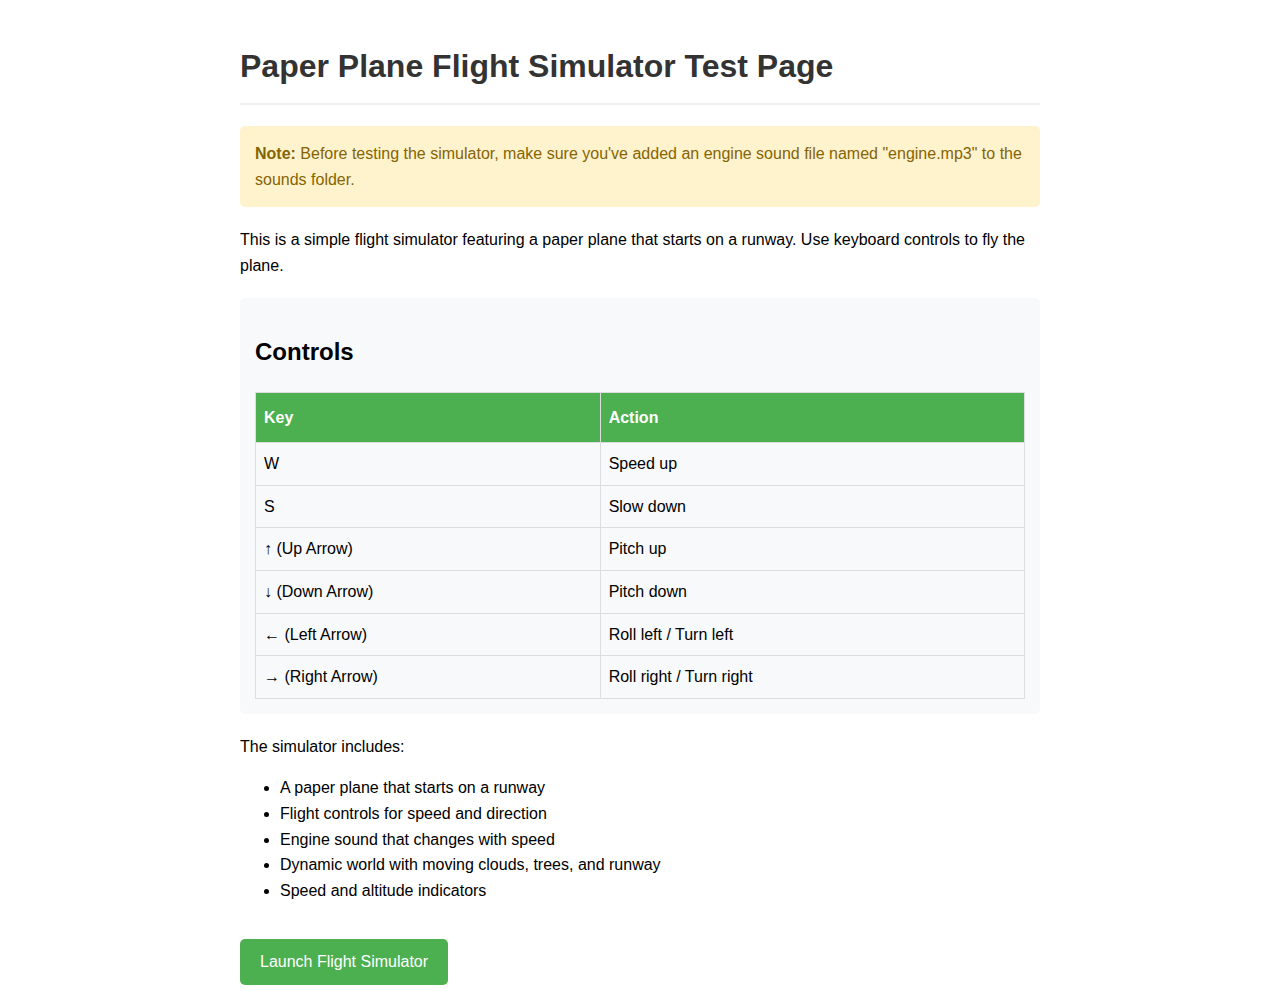
<file: test.html>
<!DOCTYPE html>
<html lang="en">
<head>
    <meta charset="UTF-8">
    <meta name="viewport" content="width=device-width, initial-scale=1.0">
    <title>Flight Simulator Test Page</title>
    <style>
        body {
            font-family: Arial, sans-serif;
            max-width: 800px;
            margin: 0 auto;
            padding: 20px;
            line-height: 1.6;
        }
        h1 {
            color: #333;
            border-bottom: 2px solid #eee;
            padding-bottom: 10px;
        }
        .warning {
            background-color: #fff3cd;
            color: #856404;
            padding: 15px;
            border-radius: 5px;
            margin-bottom: 20px;
        }
        .button {
            display: inline-block;
            background-color: #4CAF50;
            color: white;
            padding: 10px 20px;
            text-align: center;
            text-decoration: none;
            font-size: 16px;
            border-radius: 5px;
            cursor: pointer;
            margin-top: 20px;
        }
        .controls {
            background-color: #f8f9fa;
            padding: 15px;
            border-radius: 5px;
            margin: 20px 0;
        }
        .controls table {
            width: 100%;
            border-collapse: collapse;
        }
        .controls table td, .controls table th {
            border: 1px solid #ddd;
            padding: 8px;
        }
        .controls table th {
            padding-top: 12px;
            padding-bottom: 12px;
            text-align: left;
            background-color: #4CAF50;
            color: white;
        }
    </style>
</head>
<body>
    <h1>Paper Plane Flight Simulator Test Page</h1>
    
    <div class="warning">
        <strong>Note:</strong> Before testing the simulator, make sure you've added an engine sound file named "engine.mp3" to the sounds folder.
    </div>
    
    <p>This is a simple flight simulator featuring a paper plane that starts on a runway. Use keyboard controls to fly the plane.</p>
    
    <div class="controls">
        <h2>Controls</h2>
        <table>
            <tr>
                <th>Key</th>
                <th>Action</th>
            </tr>
            <tr>
                <td>W</td>
                <td>Speed up</td>
            </tr>
            <tr>
                <td>S</td>
                <td>Slow down</td>
            </tr>
            <tr>
                <td>↑ (Up Arrow)</td>
                <td>Pitch up</td>
            </tr>
            <tr>
                <td>↓ (Down Arrow)</td>
                <td>Pitch down</td>
            </tr>
            <tr>
                <td>← (Left Arrow)</td>
                <td>Roll left / Turn left</td>
            </tr>
            <tr>
                <td>→ (Right Arrow)</td>
                <td>Roll right / Turn right</td>
            </tr>
        </table>
    </div>
    
    <p>The simulator includes:</p>
    <ul>
        <li>A paper plane that starts on a runway</li>
        <li>Flight controls for speed and direction</li>
        <li>Engine sound that changes with speed</li>
        <li>Dynamic world with moving clouds, trees, and runway</li>
        <li>Speed and altitude indicators</li>
    </ul>
    
    <a href="index.html" class="button">Launch Flight Simulator</a>
</body>
</html>
</file>
